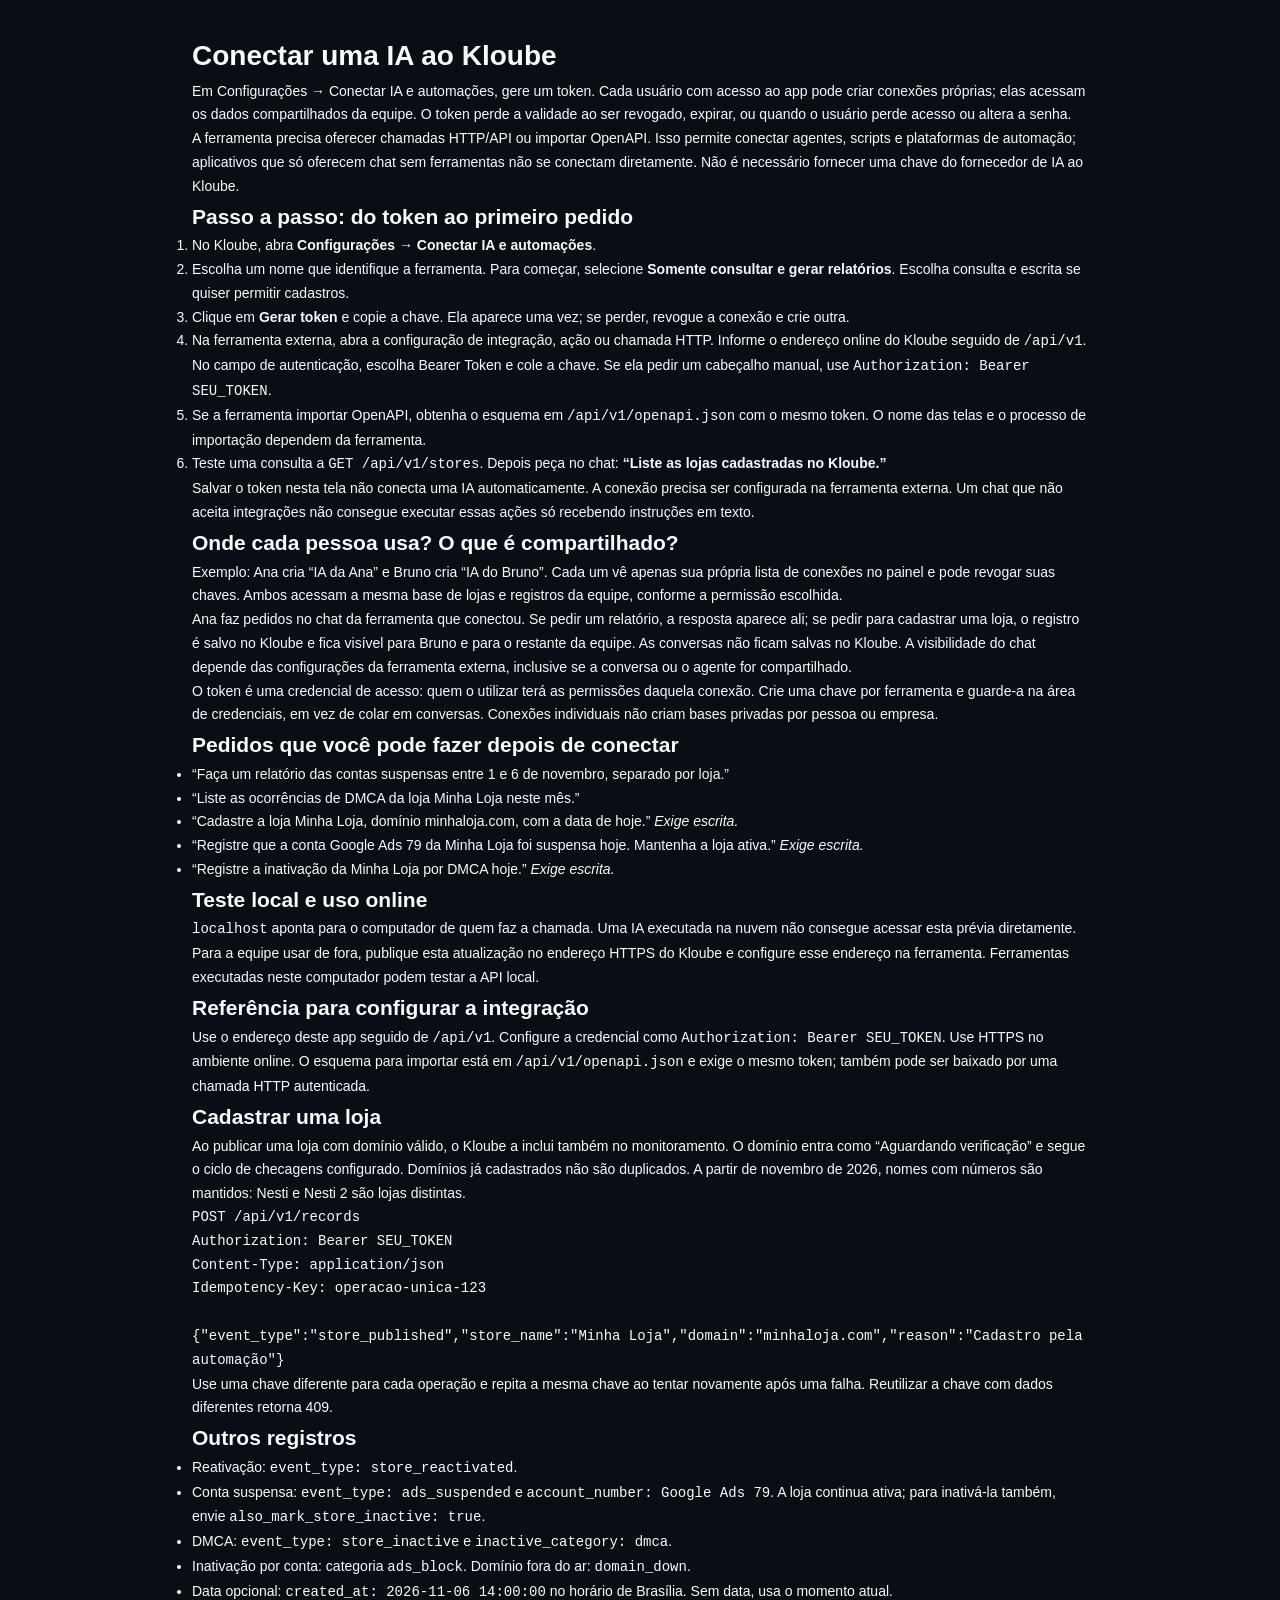
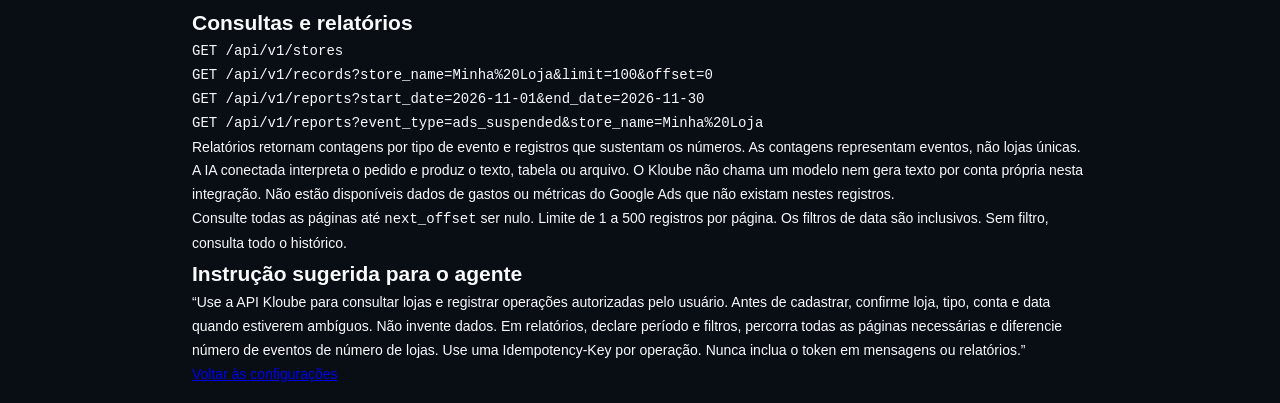
<file: public/integration-guide.html>
<!doctype html><html lang="pt-BR"><meta charset="utf-8"><meta name="viewport" content="width=device-width, initial-scale=1"><title>Conectar IA — Kloube</title><link rel="stylesheet" href="/styles.css"><body style="padding:32px;max-width:960px;margin:auto;line-height:1.7"><h1>Conectar uma IA ao Kloube</h1>
<p>Em Configurações → Conectar IA e automações, gere um token. Cada usuário com acesso ao app pode criar conexões próprias; elas acessam os dados compartilhados da equipe. O token perde a validade ao ser revogado, expirar, ou quando o usuário perde acesso ou altera a senha.</p>
<p>A ferramenta precisa oferecer chamadas HTTP/API ou importar OpenAPI. Isso permite conectar agentes, scripts e plataformas de automação; aplicativos que só oferecem chat sem ferramentas não se conectam diretamente. Não é necessário fornecer uma chave do fornecedor de IA ao Kloube.</p>
<h2>Passo a passo: do token ao primeiro pedido</h2>
<ol><li>No Kloube, abra <strong>Configurações → Conectar IA e automações</strong>.</li><li>Escolha um nome que identifique a ferramenta. Para começar, selecione <strong>Somente consultar e gerar relatórios</strong>. Escolha consulta e escrita se quiser permitir cadastros.</li><li>Clique em <strong>Gerar token</strong> e copie a chave. Ela aparece uma vez; se perder, revogue a conexão e crie outra.</li><li>Na ferramenta externa, abra a configuração de integração, ação ou chamada HTTP. Informe o endereço online do Kloube seguido de <code>/api/v1</code>. No campo de autenticação, escolha Bearer Token e cole a chave. Se ela pedir um cabeçalho manual, use <code>Authorization: Bearer SEU_TOKEN</code>.</li><li>Se a ferramenta importar OpenAPI, obtenha o esquema em <code>/api/v1/openapi.json</code> com o mesmo token. O nome das telas e o processo de importação dependem da ferramenta.</li><li>Teste uma consulta a <code>GET /api/v1/stores</code>. Depois peça no chat: <strong>“Liste as lojas cadastradas no Kloube.”</strong></li></ol>
<p>Salvar o token nesta tela não conecta uma IA automaticamente. A conexão precisa ser configurada na ferramenta externa. Um chat que não aceita integrações não consegue executar essas ações só recebendo instruções em texto.</p>
<h2>Onde cada pessoa usa? O que é compartilhado?</h2>
<p>Exemplo: Ana cria “IA da Ana” e Bruno cria “IA do Bruno”. Cada um vê apenas sua própria lista de conexões no painel e pode revogar suas chaves. Ambos acessam a mesma base de lojas e registros da equipe, conforme a permissão escolhida.</p>
<p>Ana faz pedidos no chat da ferramenta que conectou. Se pedir um relatório, a resposta aparece ali; se pedir para cadastrar uma loja, o registro é salvo no Kloube e fica visível para Bruno e para o restante da equipe. As conversas não ficam salvas no Kloube. A visibilidade do chat depende das configurações da ferramenta externa, inclusive se a conversa ou o agente for compartilhado.</p>
<p>O token é uma credencial de acesso: quem o utilizar terá as permissões daquela conexão. Crie uma chave por ferramenta e guarde-a na área de credenciais, em vez de colar em conversas. Conexões individuais não criam bases privadas por pessoa ou empresa.</p>
<h2>Pedidos que você pode fazer depois de conectar</h2>
<ul><li>“Faça um relatório das contas suspensas entre 1 e 6 de novembro, separado por loja.”</li><li>“Liste as ocorrências de DMCA da loja Minha Loja neste mês.”</li><li>“Cadastre a loja Minha Loja, domínio minhaloja.com, com a data de hoje.” <em>Exige escrita.</em></li><li>“Registre que a conta Google Ads 79 da Minha Loja foi suspensa hoje. Mantenha a loja ativa.” <em>Exige escrita.</em></li><li>“Registre a inativação da Minha Loja por DMCA hoje.” <em>Exige escrita.</em></li></ul>
<h2>Teste local e uso online</h2><p><code>localhost</code> aponta para o computador de quem faz a chamada. Uma IA executada na nuvem não consegue acessar esta prévia diretamente. Para a equipe usar de fora, publique esta atualização no endereço HTTPS do Kloube e configure esse endereço na ferramenta. Ferramentas executadas neste computador podem testar a API local.</p>
<h2>Referência para configurar a integração</h2><p>Use o endereço deste app seguido de <code>/api/v1</code>. Configure a credencial como <code>Authorization: Bearer SEU_TOKEN</code>. Use HTTPS no ambiente online. O esquema para importar está em <code>/api/v1/openapi.json</code> e exige o mesmo token; também pode ser baixado por uma chamada HTTP autenticada.</p>
<h2>Cadastrar uma loja</h2><p>Ao publicar uma loja com domínio válido, o Kloube a inclui também no monitoramento. O domínio entra como “Aguardando verificação” e segue o ciclo de checagens configurado. Domínios já cadastrados não são duplicados. A partir de novembro de 2026, nomes com números são mantidos: Nesti e Nesti 2 são lojas distintas.</p><pre style="white-space:pre-wrap">POST /api/v1/records
Authorization: Bearer SEU_TOKEN
Content-Type: application/json
Idempotency-Key: operacao-unica-123

{"event_type":"store_published","store_name":"Minha Loja","domain":"minhaloja.com","reason":"Cadastro pela automação"}</pre>
<p>Use uma chave diferente para cada operação e repita a mesma chave ao tentar novamente após uma falha. Reutilizar a chave com dados diferentes retorna 409.</p>
<h2>Outros registros</h2><ul><li>Reativação: <code>event_type: store_reactivated</code>.</li><li>Conta suspensa: <code>event_type: ads_suspended</code> e <code>account_number: Google Ads 79</code>. A loja continua ativa; para inativá-la também, envie <code>also_mark_store_inactive: true</code>.</li><li>DMCA: <code>event_type: store_inactive</code> e <code>inactive_category: dmca</code>.</li><li>Inativação por conta: categoria <code>ads_block</code>. Domínio fora do ar: <code>domain_down</code>.</li><li>Data opcional: <code>created_at: 2026-11-06 14:00:00</code> no horário de Brasília. Sem data, usa o momento atual.</li></ul>
<h2>Consultas e relatórios</h2><pre style="white-space:pre-wrap">GET /api/v1/stores
GET /api/v1/records?store_name=Minha%20Loja&amp;limit=100&amp;offset=0
GET /api/v1/reports?start_date=2026-11-01&amp;end_date=2026-11-30
GET /api/v1/reports?event_type=ads_suspended&amp;store_name=Minha%20Loja</pre>
<p>Relatórios retornam contagens por tipo de evento e registros que sustentam os números. As contagens representam eventos, não lojas únicas. A IA conectada interpreta o pedido e produz o texto, tabela ou arquivo. O Kloube não chama um modelo nem gera texto por conta própria nesta integração. Não estão disponíveis dados de gastos ou métricas do Google Ads que não existam nestes registros.</p>
<p>Consulte todas as páginas até <code>next_offset</code> ser nulo. Limite de 1 a 500 registros por página. Os filtros de data são inclusivos. Sem filtro, consulta todo o histórico.</p>
<h2>Instrução sugerida para o agente</h2><p>“Use a API Kloube para consultar lojas e registrar operações autorizadas pelo usuário. Antes de cadastrar, confirme loja, tipo, conta e data quando estiverem ambíguos. Não invente dados. Em relatórios, declare período e filtros, percorra todas as páginas necessárias e diferencie número de eventos de número de lojas. Use uma Idempotency-Key por operação. Nunca inclua o token em mensagens ou relatórios.”</p>
<p><a href="/?view=settings">Voltar às configurações</a></p></body></html>
</file>
<file: styles.css>
:root {
    /* Paleta Base em Grafite */
    --bg-canvas: #090D14;
    --bg-surface: #111824;
    --bg-surface-elevated: #151E2D;
    --bg-surface-subtle: #0D131D;
    --bg-row-hover: #151F2E;

    /* Bordas */
    --border-default: #243044;
    --border-subtle: #1B2536;
    --border-strong: #33435E;

    /* Textos */
    --text-primary: #F8FAFC;
    --text-secondary: #94A3B8;
    --text-muted: #64748B;

    /* Acento Principal */
    --accent-blue: #3B82F6;
    --accent-blue-hover: #2563EB;
    --accent-blue-soft: rgba(59, 130, 246, 0.12);
    --accent-blue-border: rgba(59, 130, 246, 0.28);

    /* Estados Semânticos */
    --green-fg: #22C55E;
    --green-text: #4ADE80;
    --green-bg: rgba(34, 197, 94, 0.10);
    --green-border: rgba(34, 197, 94, 0.28);

    --red-fg: #EF4444;
    --red-text: #F87171;
    --red-bg: rgba(239, 68, 68, 0.10);
    --red-border: rgba(239, 68, 68, 0.28);

    --amber-fg: #F59E0B;
    --amber-text: #FBBF24;
    --amber-bg: rgba(245, 158, 11, 0.10);
    --amber-border: rgba(245, 158, 11, 0.28);

    /* Raios e Transições */
    --radius-sm: 6px;
    --radius-md: 8px;
    --radius-lg: 12px;
    --transition-fast: 150ms cubic-bezier(0.16, 1, 0.3, 1);
}

*,
*::before,
*::after {
    box-sizing: border-box;
    margin: 0;
    padding: 0;
}

html {
    -webkit-font-smoothing: antialiased;
    -moz-osx-font-smoothing: grayscale;
}

body {
    font-family: 'Inter', -apple-system, BlinkMacSystemFont, 'Segoe UI', Roboto, sans-serif;
    font-size: 14px;
    line-height: 1.5;
    background-color: var(--bg-canvas);
    color: var(--text-primary);
    min-height: 100vh;
    overflow-x: hidden;
}

/* Foco Acessível */
button:focus-visible,
a:focus-visible,
input:focus-visible,
select:focus-visible {
    outline: 2px solid var(--accent-blue);
    outline-offset: 2px;
}

.container {
    width: 100%;
    max-width: 1240px;
    margin: 0 auto;
    padding: 0 24px;
}

/* 1. Cabeçalho */
.topbar {
    background-color: var(--bg-canvas);
    border-bottom: 1px solid var(--border-subtle);
    position: sticky;
    top: 0;
    z-index: 40;
}

.topbar-inner {
    height: 64px;
    display: flex;
    align-items: center;
    justify-content: space-between;
    gap: 16px;
}

.topbar-left,
.topbar-right {
    display: flex;
    align-items: center;
    gap: 16px;
}

.brand {
    display: inline-flex;
    align-items: center;
    gap: 10px;
    text-decoration: none;
    color: var(--text-primary);
}

.brand-mark {
    display: inline-flex;
    align-items: center;
    justify-content: center;
}

.brand-wordmark {
    font-size: 20px;
    font-weight: 700;
    letter-spacing: -0.03em;
    color: #FFFFFF;
}

.topbar-divider {
    width: 1px;
    height: 20px;
    background-color: var(--border-default);
}

.monitor-status-indicator {
    display: inline-flex;
    align-items: center;
    gap: 8px;
    font-size: 13px;
    font-weight: 500;
    color: var(--text-secondary);
}

.status-dot {
    width: 8px;
    height: 8px;
    border-radius: 50%;
    flex-shrink: 0;
}

.status-dot-green {
    background-color: var(--green-fg);
}

.status-dot-amber {
    background-color: var(--amber-fg);
}

.account-email {
    display: inline-flex;
    align-items: center;
    gap: 8px;
    font-size: 13px;
    color: var(--text-secondary);
}

.account-email svg {
    color: var(--text-muted);
}

.topbar-btn {
    display: inline-flex;
    align-items: center;
    gap: 8px;
    background: transparent;
    border: 1px solid transparent;
    color: var(--text-secondary);
    font-family: inherit;
    font-size: 13px;
    font-weight: 500;
    padding: 6px 10px;
    border-radius: var(--radius-md);
    cursor: pointer;
    transition: color var(--transition-fast), background-color var(--transition-fast), border-color var(--transition-fast);
}

.topbar-btn:hover {
    color: var(--text-primary);
    background-color: var(--bg-surface);
    border-color: var(--border-default);
}

/* Layout Principal */
.main-layout {
    padding-top: 32px;
    padding-bottom: 48px;
    display: flex;
    flex-direction: column;
    gap: 24px;
}

/* Banner de Erro */
.error-banner {
    display: flex;
    align-items: center;
    gap: 12px;
    padding: 12px 16px;
    background-color: var(--red-bg);
    border: 1px solid var(--red-border);
    border-radius: var(--radius-md);
    color: var(--red-text);
    font-size: 14px;
}

.error-banner span {
    flex: 1;
}

/* 2. Identificação da Tela */
.page-header {
    display: flex;
    align-items: flex-start;
    justify-content: space-between;
    gap: 16px;
    flex-wrap: wrap;
}

.page-header-text {
    display: flex;
    flex-direction: column;
    gap: 4px;
}

.page-title {
    font-size: 28px;
    font-weight: 700;
    letter-spacing: -0.025em;
    color: var(--text-primary);
    line-height: 1.2;
}

.page-subtitle {
    font-size: 15px;
    color: var(--text-secondary);
}

.page-header-actions {
    display: flex;
    align-items: center;
    gap: 12px;
}

/* Botões Padronizados */
.btn {
    display: inline-flex;
    align-items: center;
    justify-content: center;
    gap: 8px;
    height: 38px;
    padding: 0 16px;
    font-family: inherit;
    font-size: 14px;
    font-weight: 500;
    border-radius: var(--radius-md);
    border: 1px solid transparent;
    cursor: pointer;
    white-space: nowrap;
    transition: background-color var(--transition-fast), border-color var(--transition-fast), color var(--transition-fast), opacity var(--transition-fast);
}

.btn:disabled {
    opacity: 0.55;
    cursor: not-allowed;
}

.btn-primary {
    background-color: var(--accent-blue);
    color: #FFFFFF;
    border-color: var(--accent-blue);
}

.btn-primary:hover:not(:disabled) {
    background-color: var(--accent-blue-hover);
    border-color: var(--accent-blue-hover);
}

.btn-secondary {
    background-color: var(--bg-surface);
    color: var(--text-primary);
    border-color: var(--border-default);
}

.btn-secondary:hover:not(:disabled) {
    background-color: var(--bg-surface-elevated);
    border-color: var(--border-strong);
}

.btn-subtle {
    background-color: var(--bg-surface-subtle);
    color: var(--text-secondary);
    border-color: var(--border-default);
    height: 34px;
    padding: 0 12px;
    font-size: 13px;
}

.btn-subtle:hover:not(:disabled) {
    color: var(--text-primary);
    background-color: var(--bg-surface-elevated);
    border-color: var(--border-strong);
}

.btn-danger {
    background-color: var(--red-fg);
    color: #FFFFFF;
    border-color: var(--red-fg);
}

.btn-danger:hover:not(:disabled) {
    background-color: #DC2626;
    border-color: #DC2626;
}

.btn-sm {
    height: 32px;
    padding: 0 12px;
    font-size: 13px;
}

/* 3. Cards de Resumo */
.summary-grid {
    display: grid;
    grid-template-columns: repeat(4, 1fr);
    gap: 16px;
}

.summary-card {
    background-color: var(--bg-surface);
    border: 1px solid var(--border-default);
    border-radius: var(--radius-lg);
    padding: 20px;
    min-height: 96px;
    display: flex;
    align-items: center;
    gap: 16px;
}

.summary-icon {
    width: 44px;
    height: 44px;
    border-radius: 10px;
    display: flex;
    align-items: center;
    justify-content: center;
    flex-shrink: 0;
}

.summary-icon-blue {
    background-color: var(--accent-blue-soft);
    border: 1px solid var(--accent-blue-border);
    color: var(--accent-blue);
}

.summary-icon-green {
    background-color: var(--green-bg);
    border: 1px solid var(--green-border);
}

.summary-dot-green {
    width: 12px;
    height: 12px;
    border-radius: 50%;
    background-color: var(--green-fg);
    box-shadow: 0 0 0 4px rgba(34, 197, 94, 0.18);
}

.summary-icon-red {
    background-color: var(--red-bg);
    border: 1px solid var(--red-border);
    color: var(--red-text);
}

.summary-icon-neutral {
    background-color: rgba(148, 163, 184, 0.08);
    border: 1px solid var(--border-default);
    color: var(--text-secondary);
}

.summary-content {
    display: flex;
    flex-direction: column;
    gap: 2px;
    min-width: 0;
}

.summary-label {
    font-size: 13px;
    font-weight: 500;
    color: var(--text-secondary);
    white-space: nowrap;
    overflow: hidden;
    text-overflow: ellipsis;
}

.summary-value {
    font-size: 24px;
    font-weight: 700;
    color: var(--text-primary);
    letter-spacing: -0.02em;
    line-height: 1.2;
}

/* 5. Painéis (Domínios e Alertas) */
.panel {
    background-color: var(--bg-surface);
    border: 1px solid var(--border-default);
    border-radius: var(--radius-lg);
    overflow: hidden;
}

.panel-header {
    padding: 20px 24px;
    display: flex;
    align-items: center;
    justify-content: space-between;
    gap: 16px;
    flex-wrap: wrap;
    border-bottom: 1px solid var(--border-subtle);
}

.panel-title-group {
    display: flex;
    flex-direction: column;
    gap: 2px;
}

.panel-title {
    font-size: 18px;
    font-weight: 600;
    color: var(--text-primary);
    letter-spacing: -0.01em;
}

.panel-meta {
    font-size: 13px;
    color: var(--text-secondary);
}

.panel-controls {
    display: flex;
    align-items: center;
    gap: 12px;
    flex-wrap: wrap;
}

/* Segmented Control (Filtros) */
.segmented-control {
    display: inline-flex;
    align-items: center;
    background-color: var(--bg-surface-subtle);
    border: 1px solid var(--border-default);
    border-radius: var(--radius-md);
    padding: 3px;
    gap: 2px;
}

.segment-btn {
    display: inline-flex;
    align-items: center;
    gap: 6px;
    height: 30px;
    padding: 0 12px;
    border: none;
    border-radius: var(--radius-sm);
    background: transparent;
    color: var(--text-secondary);
    font-family: inherit;
    font-size: 13px;
    font-weight: 500;
    cursor: pointer;
    transition: background-color var(--transition-fast), color var(--transition-fast);
}

.segment-btn:hover {
    color: var(--text-primary);
}

.segment-btn.active {
    background-color: var(--accent-blue);
    color: #FFFFFF;
}

.dot-indicator {
    width: 7px;
    height: 7px;
    border-radius: 50%;
}

.dot-green {
    background-color: var(--green-fg);
}

.dot-red {
    background-color: var(--red-fg);
}

.dot-draft {
    background-color: var(--text-muted);
}

.segment-btn.active .dot-green,
.segment-btn.active .dot-red,
.segment-btn.active .dot-draft {
    background-color: #FFFFFF;
}

/* Campo de Busca */
.search-field {
    position: relative;
    display: flex;
    align-items: center;
}

.search-field svg {
    position: absolute;
    left: 12px;
    color: var(--text-muted);
    pointer-events: none;
}

.search-field input {
    height: 36px;
    width: 240px;
    padding: 0 12px 0 34px;
    background-color: var(--bg-surface-subtle);
    border: 1px solid var(--border-default);
    border-radius: var(--radius-md);
    color: var(--text-primary);
    font-family: inherit;
    font-size: 13px;
    transition: border-color var(--transition-fast);
}

.search-field input::placeholder {
    color: var(--text-muted);
}

.search-field input:focus {
    outline: none;
    border-color: var(--accent-blue);
}

/* Tabela de Domínios */
.table-container {
    width: 100%;
    overflow-x: auto;
}

.domains-table {
    width: 100%;
    border-collapse: collapse;
    text-align: left;
}

.domains-table th {
    padding: 12px 24px;
    font-size: 11px;
    font-weight: 600;
    text-transform: uppercase;
    letter-spacing: 0.06em;
    color: var(--text-muted);
    background-color: var(--bg-surface-subtle);
    border-bottom: 1px solid var(--border-subtle);
    white-space: nowrap;
}

.domains-table td {
    padding: 16px 24px;
    border-bottom: 1px solid var(--border-subtle);
    vertical-align: middle;
}

.domains-table tbody tr {
    transition: background-color var(--transition-fast);
}

.domains-table tbody tr:last-child td {
    border-bottom: none;
}

.domains-table tbody tr:hover {
    background-color: var(--bg-row-hover);
}

.col-status {
    text-align: center;
    width: 150px;
}

.col-actions {
    text-align: right;
    width: 140px;
}

/* Célula Loja / Domínio */
.store-cell {
    display: flex;
    flex-direction: column;
    gap: 2px;
    max-width: 260px;
}

.store-name {
    font-size: 15px;
    font-weight: 600;
    color: var(--text-primary);
    white-space: nowrap;
    overflow: hidden;
    text-overflow: ellipsis;
}

.store-domain-link {
    display: inline-flex;
    align-items: center;
    gap: 5px;
    font-size: 13px;
    color: var(--accent-blue);
    text-decoration: none;
    max-width: 100%;
}

.store-domain-link span {
    white-space: nowrap;
    overflow: hidden;
    text-overflow: ellipsis;
}

.store-domain-link svg {
    flex-shrink: 0;
    opacity: 0.8;
}

.store-domain-link:hover {
    text-decoration: underline;
    color: #60A5FA;
}

/* Célula Diagnóstico e Destino */
.diag-cell {
    display: flex;
    align-items: flex-start;
    gap: 10px;
    max-width: 340px;
}

.diag-dot {
    width: 8px;
    height: 8px;
    border-radius: 50%;
    margin-top: 6px;
    flex-shrink: 0;
}

.diag-dot-online {
    background-color: var(--green-fg);
}

.diag-dot-offline {
    background-color: var(--red-fg);
}

.diag-dot-checking {
    background-color: var(--amber-fg);
}

.diag-dot-draft {
    background-color: var(--text-muted);
}

.diag-content {
    display: flex;
    flex-direction: column;
    gap: 2px;
    min-width: 0;
}

.diag-primary {
    font-size: 14px;
    font-weight: 600;
    line-height: 1.35;
}

.diag-primary.online {
    color: var(--green-text);
}

.diag-primary.offline {
    color: var(--red-text);
}

.diag-primary.checking {
    color: var(--amber-text);
}

.diag-primary.draft {
    color: var(--text-secondary);
}

.diag-secondary {
    font-size: 13px;
    color: var(--text-secondary);
    white-space: nowrap;
    overflow: hidden;
    text-overflow: ellipsis;
}

/* Célula Tempo / IP */
.meta-cell {
    display: flex;
    flex-direction: column;
    gap: 2px;
}

.meta-latency {
    font-size: 14px;
    font-weight: 600;
    color: var(--text-primary);
}

.meta-ip {
    font-size: 13px;
    color: var(--text-secondary);
    font-family: 'JetBrains Mono', monospace;
}

/* Célula Última Verificação */
.time-text {
    font-size: 14px;
    color: var(--text-primary);
    white-space: nowrap;
}

/* Badges de Status */
.status-cell {
    text-align: center;
}

.status-badge {
    display: inline-flex;
    align-items: center;
    justify-content: center;
    gap: 7px;
    height: 28px;
    padding: 0 12px;
    border-radius: 999px;
    font-size: 13px;
    font-weight: 500;
    white-space: nowrap;
}

.status-badge-online {
    background-color: var(--green-bg);
    border: 1px solid var(--green-border);
    color: var(--green-text);
}

.status-badge-offline {
    background-color: var(--red-bg);
    border: 1px solid var(--red-border);
    color: var(--red-text);
}

.status-badge-checking {
    background-color: var(--amber-bg);
    border: 1px solid var(--amber-border);
    color: var(--amber-text);
}

.status-badge-draft {
    background-color: rgba(148, 163, 184, 0.10);
    border: 1px solid var(--border-default);
    color: var(--text-secondary);
}

.badge-dot {
    width: 7px;
    height: 7px;
    border-radius: 50%;
}

.status-badge-online .badge-dot {
    background-color: var(--green-fg);
}

.status-badge-offline .badge-dot {
    background-color: var(--red-fg);
}

.status-badge-checking .badge-dot {
    background-color: var(--amber-fg);
}

.status-badge-draft .badge-dot {
    background-color: var(--text-muted);
}

/* Botões de Ação da Linha */
.row-actions {
    display: flex;
    align-items: center;
    justify-content: flex-end;
    gap: 8px;
}

.action-icon-btn {
    width: 34px;
    height: 34px;
    border-radius: var(--radius-md);
    background-color: var(--bg-surface-subtle);
    border: 1px solid var(--border-default);
    color: var(--text-secondary);
    display: inline-flex;
    align-items: center;
    justify-content: center;
    cursor: pointer;
    transition: background-color var(--transition-fast), border-color var(--transition-fast), color var(--transition-fast);
}

.action-icon-btn:hover:not(:disabled) {
    background-color: var(--bg-surface-elevated);
    border-color: var(--border-strong);
    color: var(--text-primary);
}

.action-icon-btn.action-delete:hover:not(:disabled) {
    background-color: var(--red-bg);
    border-color: var(--red-border);
    color: var(--red-text);
}

.spin {
    animation: spin 0.8s linear infinite;
}

@keyframes spin {
    from { transform: rotate(0deg); }
    to { transform: rotate(360deg); }
}

/* Estados de Lista Vazia / Carregando / Sem Resultados */
.state-box {
    padding: 48px 24px;
    text-align: center;
    display: flex;
    flex-direction: column;
    align-items: center;
    justify-content: center;
    gap: 12px;
}

.state-icon {
    width: 44px;
    height: 44px;
    border-radius: 10px;
    background-color: var(--bg-surface-subtle);
    border: 1px solid var(--border-default);
    color: var(--text-secondary);
    display: flex;
    align-items: center;
    justify-content: center;
}

.state-title {
    font-size: 16px;
    font-weight: 600;
    color: var(--text-primary);
}

.state-desc {
    font-size: 14px;
    color: var(--text-secondary);
    max-width: 420px;
}

.spinner {
    width: 24px;
    height: 24px;
    border: 2px solid var(--border-default);
    border-top-color: var(--accent-blue);
    border-radius: 50%;
    animation: spin 0.8s linear infinite;
}

/* 6. Histórico de Alertas */
.alerts-header {
    border-bottom: none;
    padding-bottom: 12px;
}

.alerts-list {
    padding: 0 24px 24px;
    display: flex;
    flex-direction: column;
    gap: 12px;
}

.alert-card {
    background-color: var(--bg-surface-subtle);
    border: 1px solid var(--border-default);
    border-radius: var(--radius-md);
    padding: 16px;
    display: flex;
    align-items: center;
    justify-content: space-between;
    gap: 16px;
    flex-wrap: wrap;
}

.alert-card-left {
    display: flex;
    align-items: center;
    gap: 14px;
    min-width: 0;
}

.alert-icon-box {
    width: 40px;
    height: 40px;
    border-radius: var(--radius-md);
    background-color: var(--red-bg);
    border: 1px solid var(--red-border);
    color: var(--red-text);
    display: flex;
    align-items: center;
    justify-content: center;
    flex-shrink: 0;
}

.alert-info {
    display: flex;
    flex-direction: column;
    gap: 2px;
    min-width: 0;
}

.alert-store-title {
    font-size: 15px;
    font-weight: 600;
    color: var(--text-primary);
}

.alert-store-domain {
    font-weight: 400;
    color: var(--text-secondary);
    font-size: 13px;
    margin-left: 6px;
}

.alert-problem-desc {
    font-size: 13px;
    color: var(--text-secondary);
}

.alert-card-right {
    display: flex;
    align-items: center;
    gap: 16px;
    flex-wrap: wrap;
}

.alert-channels {
    display: flex;
    align-items: center;
    gap: 8px;
}

.channel-pill {
    display: inline-flex;
    align-items: center;
    gap: 6px;
    height: 28px;
    padding: 0 10px;
    border-radius: var(--radius-sm);
    background-color: var(--bg-surface);
    border: 1px solid var(--border-default);
    color: var(--text-secondary);
    font-size: 12px;
    font-weight: 500;
}

.channel-pill svg {
    color: var(--accent-blue);
}

.alert-timestamp {
    font-size: 13px;
    color: var(--text-secondary);
    white-space: nowrap;
}

.alerts-empty {
    padding: 20px;
    border: 1px dashed var(--border-default);
    border-radius: var(--radius-md);
    text-align: center;
    color: var(--text-secondary);
    font-size: 14px;
}

/* Rodapé de Status */
.status-footer {
    display: flex;
    align-items: center;
    justify-content: space-between;
    gap: 16px;
    flex-wrap: wrap;
    padding-top: 8px;
    font-size: 13px;
    color: var(--text-secondary);
}

.footer-left {
    display: flex;
    align-items: center;
    gap: 8px;
    flex-wrap: wrap;
}

.footer-sep {
    color: var(--border-default);
    margin: 0 4px;
}

.footer-muted {
    color: var(--text-muted);
}

.link-btn {
    background: none;
    border: none;
    color: var(--text-secondary);
    font-family: inherit;
    font-size: 13px;
    cursor: pointer;
    text-decoration: underline;
    text-underline-offset: 3px;
    transition: color var(--transition-fast);
}

.link-btn:hover {
    color: var(--text-primary);
}

/* Modais */
.modal-backdrop {
    position: fixed;
    inset: 0;
    background-color: rgba(5, 8, 13, 0.75);
    backdrop-filter: blur(4px);
    display: flex;
    align-items: center;
    justify-content: center;
    padding: 16px;
    z-index: 100;
}

.modal-dialog {
    width: 100%;
    max-width: 480px;
    background-color: var(--bg-surface);
    border: 1px solid var(--border-default);
    border-radius: var(--radius-lg);
    padding: 24px;
    box-shadow: 0 20px 40px rgba(0, 0, 0, 0.5);
    display: flex;
    flex-direction: column;
    gap: 20px;
    animation: modalFadeIn var(--transition-fast);
}

.modal-dialog-sm {
    max-width: 420px;
}

.modal-dialog-lg {
    max-width: 600px;
}

@keyframes modalFadeIn {
    from {
        opacity: 0;
        transform: translateY(6px) scale(0.99);
    }
    to {
        opacity: 1;
        transform: translateY(0) scale(1);
    }
}

.modal-header {
    display: flex;
    align-items: flex-start;
    justify-content: space-between;
    gap: 16px;
}

.modal-title {
    font-size: 18px;
    font-weight: 600;
    color: var(--text-primary);
}

.modal-subtitle {
    font-size: 13px;
    color: var(--text-secondary);
    margin-top: 4px;
}

.modal-body-text {
    font-size: 14px;
    color: var(--text-secondary);
    line-height: 1.55;
}

.icon-close {
    width: 32px;
    height: 32px;
    border-radius: var(--radius-sm);
    background: transparent;
    border: 1px solid transparent;
    color: var(--text-muted);
    display: inline-flex;
    align-items: center;
    justify-content: center;
    cursor: pointer;
    flex-shrink: 0;
    transition: color var(--transition-fast), background-color var(--transition-fast);
}

.icon-close:hover {
    color: var(--text-primary);
    background-color: var(--bg-surface-elevated);
}

/* Formulários nos Modais */
form {
    display: flex;
    flex-direction: column;
    gap: 16px;
}

.form-error-box {
    padding: 10px 12px;
    border-radius: var(--radius-md);
    background-color: var(--red-bg);
    border: 1px solid var(--red-border);
    color: var(--red-text);
    font-size: 13px;
}

.form-field {
    display: flex;
    flex-direction: column;
    gap: 6px;
}

.form-field label {
    font-size: 13px;
    font-weight: 500;
    color: var(--text-primary);
}

.label-optional {
    font-weight: 400;
    color: var(--text-muted);
}

.form-field input,
.form-field select {
    height: 38px;
    padding: 0 12px;
    background-color: var(--bg-surface-subtle);
    border: 1px solid var(--border-default);
    border-radius: var(--radius-md);
    color: var(--text-primary);
    font-family: inherit;
    font-size: 14px;
    transition: border-color var(--transition-fast);
}

.form-field input::placeholder {
    color: var(--text-muted);
}

.form-field input:focus,
.form-field select:focus {
    outline: none;
    border-color: var(--accent-blue);
}

.field-help {
    font-size: 12px;
    color: var(--text-muted);
    line-height: 1.4;
}

.form-row-2 {
    display: grid;
    grid-template-columns: 1fr 1fr;
    gap: 16px;
}

.toggle-box {
    display: flex;
    align-items: flex-start;
    gap: 10px;
    padding: 12px;
    background-color: var(--bg-surface-subtle);
    border: 1px solid var(--border-default);
    border-radius: var(--radius-md);
    cursor: pointer;
}

.toggle-box input {
    margin-top: 3px;
    width: 16px;
    height: 16px;
    accent-color: var(--accent-blue);
}

.toggle-box-text {
    display: flex;
    flex-direction: column;
    gap: 2px;
}

.toggle-box-text strong {
    font-size: 13px;
    font-weight: 500;
    color: var(--text-primary);
}

.toggle-box-text span {
    font-size: 12px;
    color: var(--text-secondary);
}

.smtp-section {
    padding: 16px;
    background-color: var(--bg-surface-subtle);
    border: 1px solid var(--border-default);
    border-radius: var(--radius-md);
    display: flex;
    flex-direction: column;
    gap: 14px;
}

.smtp-section-head h4 {
    font-size: 13px;
    font-weight: 600;
    color: var(--text-primary);
}

.smtp-section-head p {
    font-size: 12px;
    color: var(--text-secondary);
    margin-top: 2px;
}

.modal-actions {
    display: flex;
    align-items: center;
    justify-content: flex-end;
    gap: 10px;
    padding-top: 4px;
}

.modal-actions-spread {
    justify-content: space-between;
    flex-wrap: wrap;
}

.modal-actions-right {
    display: flex;
    align-items: center;
    gap: 10px;
}

/* Toasts */
.toast-container {
    position: fixed;
    bottom: 24px;
    right: 24px;
    display: flex;
    flex-direction: column;
    gap: 8px;
    z-index: 200;
    max-width: calc(100vw - 32px);
}

.toast {
    width: 340px;
    max-width: 100%;
    padding: 12px 16px;
    border-radius: var(--radius-md);
    background-color: var(--bg-surface-elevated);
    border: 1px solid var(--border-strong);
    color: var(--text-primary);
    box-shadow: 0 12px 28px rgba(0, 0, 0, 0.45);
    display: flex;
    align-items: flex-start;
    gap: 10px;
    animation: modalFadeIn var(--transition-fast);
}

.toast-dot {
    width: 8px;
    height: 8px;
    border-radius: 50%;
    margin-top: 6px;
    flex-shrink: 0;
}

.toast-success .toast-dot { background-color: var(--green-fg); }
.toast-error .toast-dot { background-color: var(--red-fg); }
.toast-info .toast-dot { background-color: var(--accent-blue); }

/* Responsividade Tablet e Mobile */
@media (max-width: 1024px) {
    .summary-grid {
        grid-template-columns: repeat(2, 1fr);
    }
}

@media (max-width: 768px) {
    .container {
        padding: 0 16px;
    }

    .hide-mobile,
    .account-email span {
        display: none;
    }

    .page-header {
        flex-direction: column;
        align-items: stretch;
    }

    .page-header-actions {
        width: 100%;
    }

    .page-header-actions .btn {
        flex: 1;
    }

    .summary-grid {
        grid-template-columns: repeat(2, 1fr);
        gap: 12px;
    }

    .summary-card {
        padding: 16px;
        min-height: 84px;
    }

    .panel-header {
        padding: 16px;
        flex-direction: column;
        align-items: stretch;
    }

    .panel-controls {
        flex-direction: column;
        align-items: stretch;
    }

    .segmented-control {
        width: 100%;
        justify-content: space-between;
    }

    .segment-btn {
        flex: 1;
        justify-content: center;
    }

    .search-field,
    .search-field input {
        width: 100%;
    }

    /* Adaptação da tabela para Cards no Mobile sem rolagem horizontal */
    .domains-table thead {
        display: none;
    }

    .domains-table,
    .domains-table tbody,
    .domains-table tr,
    .domains-table td {
        display: block;
        width: 100%;
    }

    .domains-table tbody tr {
        padding: 16px;
        border-bottom: 1px solid var(--border-default);
        display: flex;
        flex-direction: column;
        gap: 12px;
    }

    .domains-table td {
        padding: 0;
        border: none;
        text-align: left !important;
    }

    .store-cell,
    .diag-cell {
        max-width: 100%;
    }

    .mobile-row-top {
        display: flex;
        align-items: flex-start;
        justify-content: space-between;
        gap: 12px;
    }

    .meta-cell {
        flex-direction: row;
        align-items: center;
        gap: 12px;
    }

    .row-actions {
        justify-content: flex-start;
        padding-top: 4px;
    }

    .alerts-list {
        padding: 0 16px 16px;
    }

    .alert-card {
        flex-direction: column;
        align-items: flex-start;
    }

    .alert-card-right {
        width: 100%;
        justify-content: space-between;
    }

    .form-row-2 {
        grid-template-columns: 1fr;
    }
}

@media (max-width: 480px) {
    .summary-grid {
        grid-template-columns: 1fr;
    }
}

/* Tela de Login / Autenticação */
.auth-screen {
    position: fixed;
    inset: 0;
    z-index: 200;
    background-color: #090D14;
    display: flex;
    align-items: center;
    justify-content: center;
    padding: 24px;
    overflow: hidden;
}

.auth-glow-circle {
    position: absolute;
    width: 480px;
    height: 480px;
    border-radius: 50%;
    background: radial-gradient(circle, rgba(59, 130, 246, 0.48) 0%, rgba(37, 99, 235, 0.22) 42%, rgba(9, 13, 20, 0) 72%);
    filter: blur(36px);
    pointer-events: none;
    animation: kloubePulseGlow 3.6s ease-in-out infinite;
}

@keyframes kloubePulseGlow {
    0%, 100% {
        transform: scale(0.88);
        opacity: 0.45;
    }
    50% {
        transform: scale(1.22);
        opacity: 1;
    }
}

.auth-card {
    position: relative;
    z-index: 2;
    width: 100%;
    max-width: 420px;
    background-color: rgba(17, 24, 36, 0.92);
    backdrop-filter: blur(12px);
    border: 1px solid rgba(59, 130, 246, 0.28);
    border-radius: 16px;
    padding: 36px 32px;
    box-shadow: 0 24px 60px rgba(0, 0, 0, 0.65), 0 0 40px rgba(59, 130, 246, 0.14);
}

.auth-brand {
    display: inline-flex;
    align-items: center;
    gap: 10px;
    margin-bottom: 24px;
}

.auth-brand .brand-wordmark {
    font-size: 24px;
}

.auth-title {
    font-size: 22px;
    font-weight: 700;
    color: var(--text-primary);
    letter-spacing: -0.02em;
    margin-bottom: 6px;
}

.auth-subtitle {
    font-size: 14px;
    color: var(--text-secondary);
    margin-bottom: 24px;
}

.auth-label-row {
    display: flex;
    align-items: center;
    justify-content: space-between;
    gap: 8px;
}

.auth-forgot-link {
    font-size: 12.5px;
}

.auth-submit-btn {
    width: 100%;
    height: 42px;
    margin-top: 8px;
    font-size: 14.5px;
    font-weight: 600;
}

.auth-reset-actions {
    display: flex;
    align-items: center;
    gap: 10px;
    margin-top: 12px;
}

.auth-inline-row {
    display: flex;
    align-items: center;
    gap: 8px;
}

.auth-inline-row input {
    flex: 1;
}
</file>
